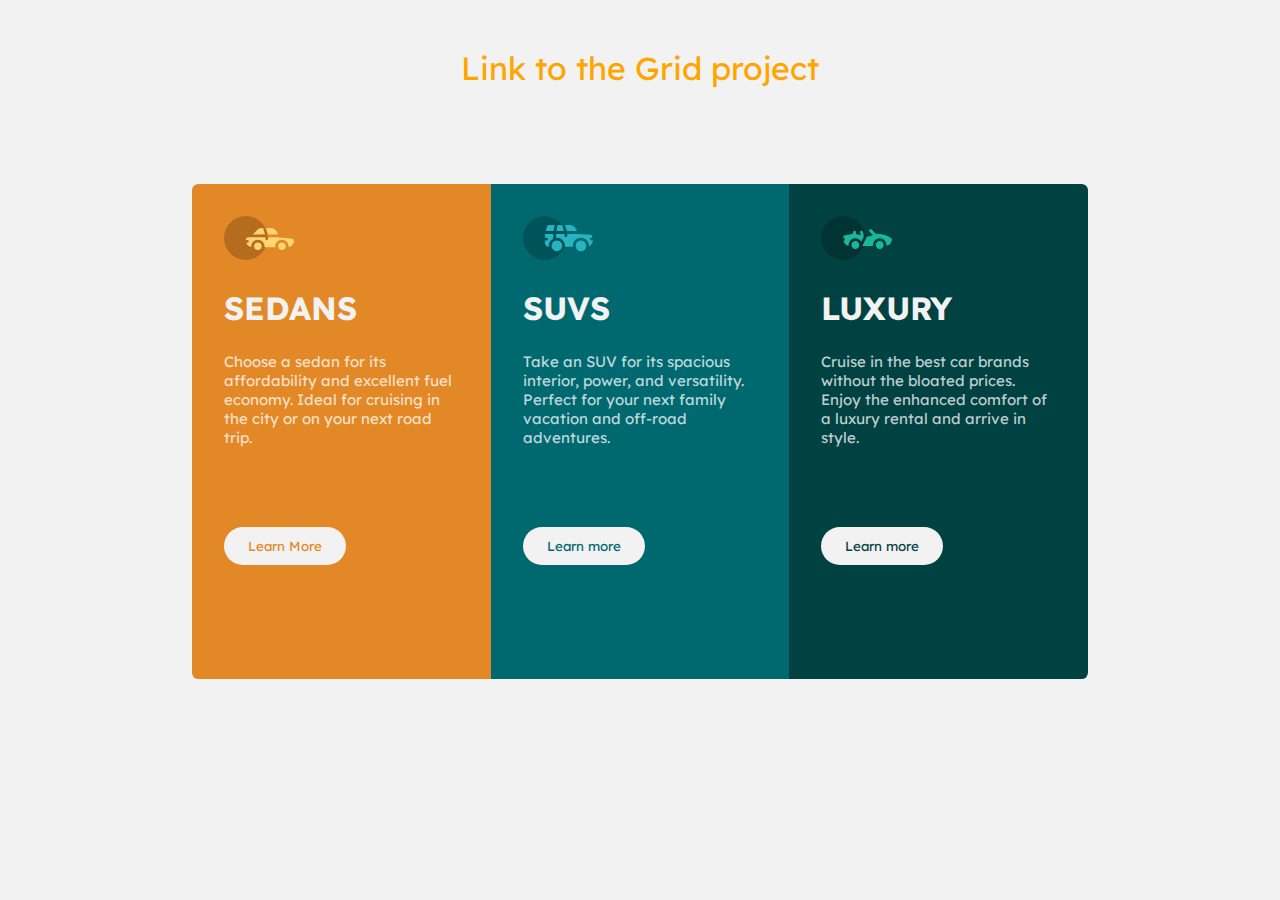
<file: index.html>
<!DOCTYPE html>
<html lang="en">
    <head>
        <meta charset="UTF-8">
        <meta http-equiv="X-UA-Compatible" content="IE=edge">
        <meta name="viewport" content="width=device-width, initial-scale=1.0">
        <title>Flexbox project</title>
        <link rel="stylesheet" href="style.css">
    </head>


    <body>

        <!--Link to the grid task-->
        <header>
            <a href="./grid.html">Link to the Grid project</a>
        </header>


        <!--Parent container-->
        <div class="container">

            <!--Children containers-->

            <!--Child-1 Container-->
            <div class="child-1">
                <img src="./images/icon-sedans.svg" alt="">
                <h1>SEDANS</h1>
                <p>Choose a sedan for its affordability and excellent fuel economy. Ideal for cruising in the city or on your next road trip.</p>
                <button id="child1">Learn More</button>
            </div>


            <!--Child-2 Container-->
            <div class="child-2">
                <img src="./images/icon-suvs.svg" alt="">
                <h1>SUVS</h1>
                <p>Take an SUV for its spacious interior, power, and versatility. Perfect for your next family vacation and off-road adventures.</p>
                <button id="child2">Learn more</button>
            </div>


            <!--Child-3 Container-->
            <div class="child-3">
                <img src="./images/icon-luxury.svg" alt="">
                <h1>LUXURY</h1>
                <p>Cruise in the best car brands without the bloated prices. Enjoy the enhanced comfort of a luxury rental and arrive in style.</p>
                <button id="child3">Learn more</button>
            </div>
        </div>
    </body>
</html>
</file>
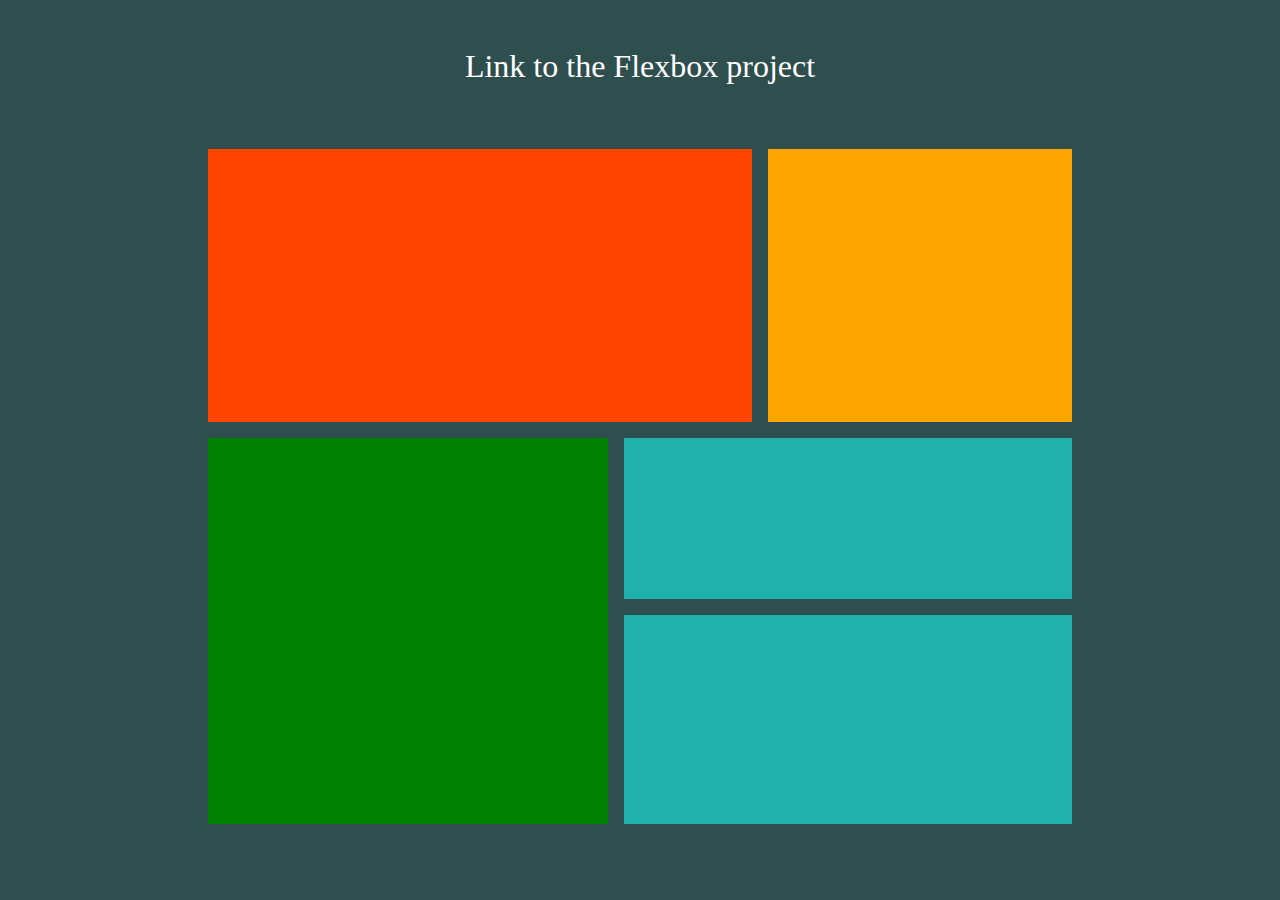
<file: grid.html>
<!DOCTYPE html>
<html lang="en">
    <head>
        <meta charset="UTF-8">
        <meta http-equiv="X-UA-Compatible" content="IE=edge">
        <meta name="viewport" content="width=device-width, initial-scale=1.0">
        <title>HTML GRID</title>
        <link rel="stylesheet" href="grid.css">
    </head>
    <body>

        <header>
            <a href="./index.html">Link to the Flexbox project</a>
        </header>
        
        <div class="container">
            <div class="header"></div>

            <div class="main"></div>

            <div class="sidebar"></div>

            <div class="main-sidebar"></div>

            <div class="footer"></div>
        </div>
    </body>
</html>
</file>
<file: style.css>
@import url('https://fonts.googleapis.com/css2?family=Big+Shoulder+Display:wght@700&family=Lexend+Deca&display=swap');
*{
    box-sizing: border-box;
    margin: 0;
    padding: 0;
}


/* styling overall */
body{
    background-color: hsl(0, 0%, 95%);
    font-family: 'Big Shoulders Display', cursive;
    font-family: 'Lexend Deca', sans-serif;
}

p{
    font-size: 15px;
    color: hsla(0, 0%, 100%, 0.75);
    margin-top: 1.5rem;
}

img{
    width: 30%;
}

h1{
    margin-top: 1.5rem;
    color: hsl(0, 0%, 95%);
    font-family: 'Big Shoulders Display', cursive;
    font-family: 'Lexend Deca', sans-serif;
}

button{
    margin-top: 5rem;
    background-color:hsl(0, 0%, 95%);
    border: 0rem solid;
    padding: 0.7rem 1.5rem;
    border-radius: 5rem;
    font-family: 'Big Shoulders Display', cursive;
    font-family: 'Lexend Deca', sans-serif;
}

button:hover{
    cursor: pointer;
}

#child1:hover, #child2:hover, #child3:hover{
    background: none;
    color: hsl(0, 0%, 95%);
    border: 0.15rem solid hsl(0, 0%, 95%);
    font-size: 13px;
}

/* styling the header */
header{
    margin-top: 3rem;
    text-align: center;
}

a{
    text-decoration: none;
    font-size: 2rem;
    color: orange;
    text-align: center;
}


/* styling the parent container */
.container{
    margin: 6rem auto;
    display: flex;
    justify-content: center;
    align-items: center;
    width: 60%;
}


/* styling the children containers */
.child-1, .child-2, .child-3{
    padding: 2rem;
    height: 79vh;
    flex-basis: 60%;
}


/* stlying the child-1 container */
.child-1{
    background-color: hsl(31, 77%, 52%);
    border-top-left-radius: 0.4rem;
    border-bottom-left-radius: 0.4rem;
}

#child1{
    color:hsl(31, 77%, 52%);
}


/* stlying the child-2 container */
.child-2{
    background-color: hsl(184, 100%, 22%);
}

#child2{
    color: hsl(184, 100%, 22%);
}


/* stlying the child-2 container */
.child-3{
    background-color:  hsl(179, 100%, 13%);
    border-top-right-radius: 0.4rem;
    border-bottom-right-radius: 0.4rem;
}

#child3{
    color: hsl(179, 100%, 13%);
}


/*                        MEDIA QUERIES                            */

@media (max-width: 600px){

    /* stlying overall */
    button{
        margin-top: 4rem;
    }

    a{
        margin-left: 10%;
    }

    /* styling the parent container */
    .container{
        width: 200%;
        
    }

    /* styling the children containers */
    .child-1, .child-2, .child-3{
        height: 90vh;
    } 


}

@media (min-width: 700px) and (max-width: 750px){
    
    /* stlying overall */
    button{
        margin-top: 4rem;
    }

    /* styling the container and the items */
    .container{
        width: 90%;
    }

    /* styling the children containers */
    .child-1, .child-2, .child-3{
        height: 69vh;
    } 
}


@media (min-width: 750px) and (max-width: 1000px){


    /* stlying overall */
    button{
        margin-top: 4rem;
    }

    /* styling the container and the items */
    .container{
        width: 90%;
    }

    /* styling the children containers */
    .child-1, .child-2, .child-3{
        height: 90vh;
    } 
}

@media (min-width: 1200px) and (max-width: 1400px){
    /* styling the parent container */
    .container{
        width: 70%;
    }

    /* styling the children containers */
    .child-1, .child-2, .child-3{
        height: 55vh;
    }
} 




@media (min-width: 1400px) and (max-width: 2000px){

    /* styling overall */
    button{
        margin-top: 6rem;
    }

    /* styling the container and the items */
    .container{
        padding: 4rem;
    }

    /* styling the children containers */
    .child-1, .child-2, .child-3{
        height: 50vh;
    }
}

@media (min-width: 2000px){

    /* styling overall */
    p{
        font-size: 40px;
    }

    button{
        margin-top: 6rem;
    }

    a{
        font-size: 4rem;
    }

    /* styling the container and the items */
    .container{
        width: 70%;
    }


    /* styling the children containers */
    .child-1, .child-2, .child-3{
        padding: 5rem;
        height: 50vh;

    }
}
</file>
<file: grid.css>
*{
    box-sizing: border-box;
    margin: 0;
    padding: 0;
}

body{
    background-color: darkslategrey;
}


/* styling the header */
header{
    margin-top: 3rem;
    text-align: center;
}

a{
    text-decoration: none;
    font-size: 2rem;
    color: white;
}


/* styling the container and the items */
.container{
    margin: 4rem auto;
    width: 60%;
    height: 75vh;
    display: grid;
    place-content: center;
    grid-template-rows: 2fr 2fr 2.5fr 2.5fr 0.5fr;
    grid-template-columns: 16rem 6rem 12rem;
    grid-gap: 1rem;
    grid-template-areas:   
    "header header sidebar"
    "header header sidebar"
    "main main-sidebar main-sidebar"
    "main footer footer"
    "main footer footer";
}

.header{
    background-color: orangered;
    grid-area: header;
}

.sidebar{
    background-color: orange;
    grid-area: sidebar;
}

.main{
    background-color: green;
    grid-area: main;
}

.main-sidebar{
    background-color: lightseagreen;
    grid-area: main-sidebar;
}

.footer{
    background-color: lightseagreen;
    grid-area: footer;
}


/*                        MEDIA QUERIES             */
@media (max-width: 600px){

    .container{
        margin: 6rem auto;
        width: 70%;
        grid-template-columns: 37rem 7rem 15rem;
    }
}

@media (min-width: 700px) and (max-width: 1000px){
    /* styling the container and the items */
    .container{
        grid-template-columns: 17rem 7rem 13rem;
    }

} 


@media (min-width: 1000px) and (max-width: 1200px){
    /* styling the container and the items */
    .container{
        grid-template-columns: 19rem 6rem 17rem;
    }

}

@media (min-width: 1200px) and (max-width: 1400px){

    /* styling the container and the items */
    .container{
        grid-template-columns: 25rem 8rem 19rem;
    }
}




@media (min-width: 1400px) and (max-width: 2000px){
    /* styling the container and the items */
    .container{
        grid-gap: 1.5rem;
        grid-template-columns: 30rem 6rem 25rem;
    }

} 


@media (min-width: 2000px){
    /* stlying the header */
    a{
        font-size: 4rem;
    }

    /* styling the container and the items */
    .container{
        grid-gap: 2rem;
        grid-template-columns: 50rem 10rem 40rem;
    }

}
</file>
